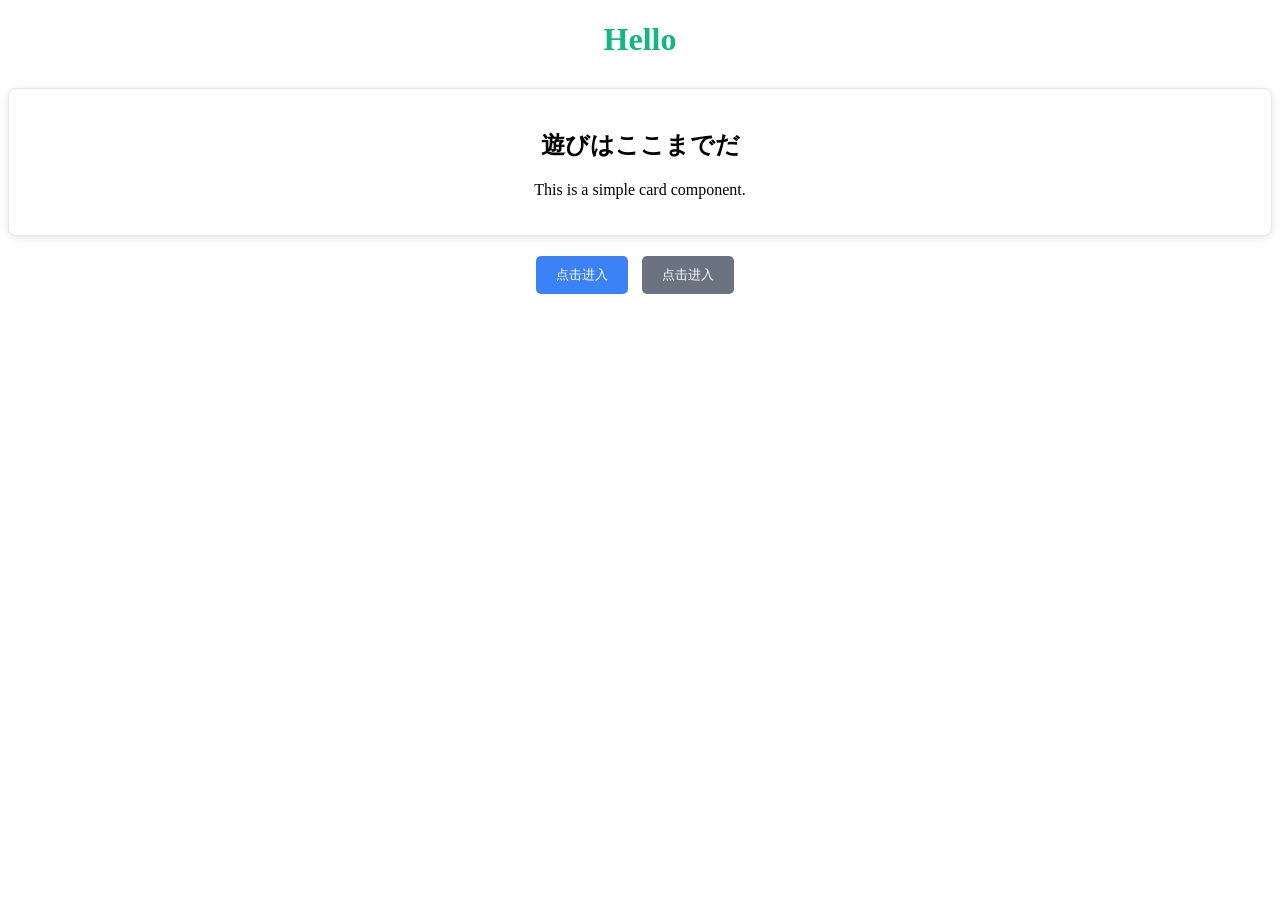
<file: 1.html>
<!doctype html>
<html lang="en">
  <head>
    <meta charset="UTF-8" />
    <meta name="viewport" content="width=device-width, initial-scale=1.0" />
    <title>首页</title>
    <link rel="stylesheet" href="./style.css" />
    <style>
      body {
        text-align: center;
      }
    </style>
    <style>
      a {
        text-decoration: none;
        color: white;
      }
    </style>
  </head>
  <body>
    <h1>Hello</h1>
    <div class="card">
      <h2>遊びはここまでだ</h2>
      <p>This is a simple card component.</p>
    </div>
    <button class="btn btn-primary">
      <a href="https://13476693852ys.github.io/ys/" target="_blank">点击进入</a>
    </button>
    <button class="btn btn-secondary">
      <a href="https://13476693852ys.github.io/ys/" target="_blank">点击进入</a>
    </button>
  </body>
</html>
</file>
<file: style.css>
h1 {
  color: #10b981;
  margin-bottom: 30px;
}
.card {
  background-color: white;
  border: 1px solid #e5e7eb;
  padding: 20px;
  box-shadow: 0 2px 8px rgba(0, 0, 0, 0.1);
  border-radius: 8px;
  margin-bottom: 20px;
}

.card h2 {
  .card h2 {
    color: #1f2937;
    margin-top: 0;
  }
}
.btn {
  padding: 10px 20px;
  border: none;
  border-radius: 5px;
  cursor: pointer;
  margin-right: 10px;
}
.btn-primary {
  background-color: #3b82f6;
  color: white;
}
.btn-secondary {
  background-color: #6b7280;
  color: white;
}
</file>
